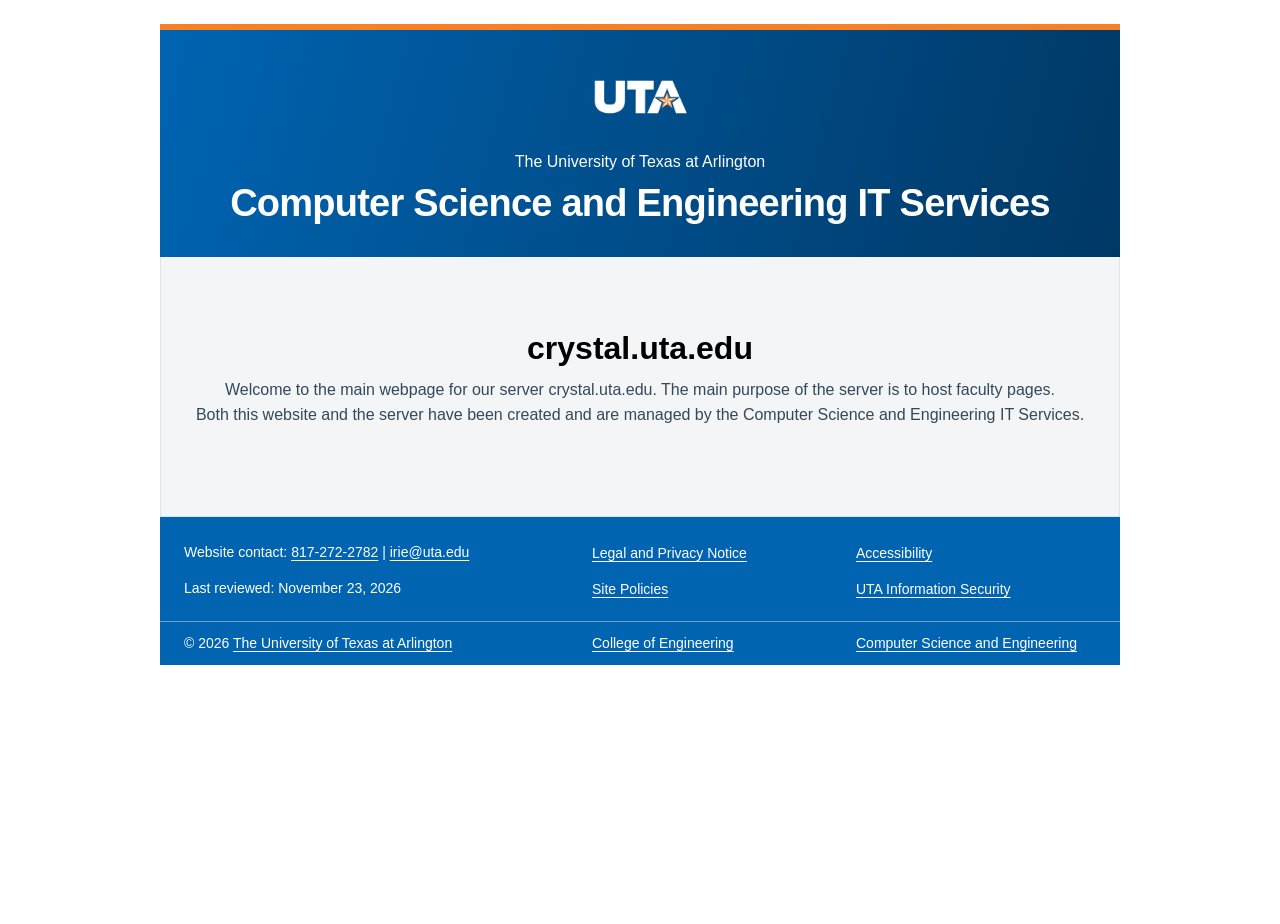
<file: crystal.uta.edu/index.html>
<!doctype html>
<html lang="en">
<head>
  <meta charset="utf-8">
  <meta name="viewport" content="width=device-width, initial-scale=1">
  <meta name="theme-color" content="#0064b1">
  <meta name="description" content="Welcome to CSE Services at The University of Texas at Arlington.  Visit the UTA CSE Services landing page for Crystal and Ranger.">
  <title>CSE Services | The University of Texas at Arlington</title>
  <link rel="canonical" href="https://crystal.uta.edu/">
  <meta property="og:type" content="website">
  <meta property="og:site_name" content="CSE Services | UT Arlington">
  <meta property="og:title" content="CSE Services | The University of Texas at Arlington">
  <meta property="og:description" content="Welcome to CSE Services at The University of Texas at Arlington.">
  <meta property="og:url" content="https://crystal.uta.edu/">
  <meta property="og:image" content="https://crystal.uta.edu/assets/social-card.png">
  <meta property="og:image:alt" content="CSE Services at The University of Texas at Arlington">
  <meta property="og:image:width" content="1200">
  <meta property="og:image:height" content="630">
  <meta name="twitter:card" content="summary_large_image">
  <script type="application/ld+json">{"@context":"https://schema.org","@type":"WebPage","name":"CSE Services","url":"https://crystal.uta.edu/","description":"Welcome to CSE Services at The University of Texas at Arlington.","inLanguage":"en","publisher":{"@type":"CollegeOrUniversity","name":"The University of Texas at Arlington","url":"https://www.uta.edu/"}}</script>
  <link rel="stylesheet" href="styles.css">
  <link rel="icon" href="https://www.uta.edu/favicon.ico" type="image/x-icon">
  <!-- Insert UTA-approved University Advancement analytics tag when supplied. -->
</head>
<body>
  <a class="skip-link" href="#main-content">Skip to content</a>

  <header class="site-header">
    <div class="header-inner">
      <a class="uta-logo-link" href="https://www.uta.edu/" target="_blank" rel="noopener" aria-label="The University of Texas at Arlington homepage">
        <img src="assets/uta_logo_resized.png" alt="UTA">
      </a>
      <p class="university-name">The University of Texas at Arlington</p>
      <h1>Computer Science and Engineering IT Services</h1>
    </div>
  </header>

  <div class="page">
    <main class="welcome" id="main-content">
      <h2>crystal.uta.edu</h2>
      <p class="section-label">Welcome to the main webpage for our server crystal.uta.edu. The main purpose of the server is to host faculty pages.</p>
      <p class="section-label_two">Both this website and the server have been created and are managed by the Computer Science and Engineering IT Services.
      </p>
    </main>
  </div>

  <footer class="site-footer">
    <div class="footer-inner">
      <div class="footer-about">

        <p class="footer-contact">
          Website contact:
          <a href="tel:8172722782">817-272-2782</a> |
          <a href="mailto:irie@uta.edu">irie@uta.edu</a>
        </p>
        <p class="footer-updated">
          Last reviewed: <time datetime="2026-11-23">November 23, 2026</time>
        </p>
      </div>

      <nav class="footer-links" aria-label="University policies and related links">
        <a href="https://www.uta.edu/administration/legal-affairs/privacy/privacy-notice" target="_blank" rel="noopener">Legal and Privacy Notice</a>
        <a href="https://www.uta.edu/accessibility" target="_blank" rel="noopener">Accessibility</a>
        <a href="https://www.uta.edu/site-policies" target="_blank" rel="noopener">Site Policies</a>
        <a href="https://www.uta.edu/security/policy" target="_blank" rel="noopener">UTA Information Security</a>
      </nav>
    </div>

    <div class="footer-bottom">
      <div class="footer-bottom-left">
        <p>
          © 2026 <a href="https://www.uta.edu/" target="_blank" rel="noopener">The University of Texas at Arlington</a>
        </p>
      </div>
        <div class="footer-bottom-middle">
        <p>
          <a href="https://www.uta.edu/academics/schools-colleges/engineering/" target="_blank" rel="noopener">College of Engineering</a>
        </p>
      </div>
      <div class="footer-bottom-right">
        <p>
          <a href="https://www.uta.edu/academics/schools-colleges/engineering/academics/departments/cse" target="_blank" rel="noopener">Computer Science and Engineering</a>
        </p>
      </div>
    </div>
  </footer>
</body>
</html>
</file>
<file: crystal.uta.edu/styles.css>
:root {
  color-scheme: light;
  --uta-blue: #0064b1;
  --uta-navy: #003865;
  --uta-orange: #f58025;
  --text: #183249;
  --border: #dbe3eb;
}

*, *::before, *::after {
  box-sizing: border-box;
}

html {
  font-size: 100%;
  -webkit-text-size-adjust: 100%;
  text-size-adjust: 100%;
}

body {
  margin: 0;
  min-height: 100vh;
  background: #fff;
  color: var(--text);
  font-family: Arial, Helvetica, sans-serif;
  font-size: 1rem;
  line-height: 1.55;
}

.skip-link {
  position: absolute;
  left: 12px;
  top: -80px;
  z-index: 2;
  padding: 12px 16px;
  background: #fff;
  color: var(--uta-navy);
}

.skip-link:focus {
  top: 12px;
}

a:focus-visible {
  outline: 3px solid var(--uta-orange);
  outline-offset: 4px;
}

/* The page, header and footer all use the same maximum width. */
.page {
  width: calc(100% - 32px);
  max-width: 960px;
  margin: 24px auto 40px;
}

.site-header {
  width: calc(100% - 32px);
  max-width: 960px;
  margin: 24px auto 0;
  padding: 26px 24px 30px;
  border-top: 6px solid var(--uta-orange);
  background: linear-gradient(105deg, var(--uta-blue), var(--uta-navy));
  color: #fff;
  text-align: center;
}

/* Also works if the header and footer are inside .page in your HTML. */
.page > .site-header,
.page > .site-footer {
  width: 100%;
}

.page > .site-header {
  margin-top: 0;
}

/* Also works if the header is immediately before .page. */
.site-header + .page {
  margin-top: 0;
  margin-bottom: 0;
}

.header-inner {
  padding: 0;
}

/* Change width and height here to resize the UTA logo. */
.uta-logo-link {
  display: inline-flex;
  align-items: center;
  justify-content: center;
  width: 180px;
  height: 82px;
  margin-bottom: 12px;
  color: #fff;
  text-decoration: none;
}

.uta-logo-link img {
  display: block;
  width: 100%;
  height: 100%;
  object-fit: contain;
}

.uta-logo-link:focus-visible {
  outline-color: #fff;
}

.uta-logo-fallback {
  font-size: 2rem;
  font-weight: 800;
}

.university-name {
  margin: 0 0 8px;
  font-size: 1rem;
  font-weight: 400;
  line-height: 1.45;
}

h1 {
  margin: 0;
  font-size: clamp(1.75rem, 4vw, 2.375rem);
  line-height: 1.2;
  letter-spacing: -.02em;
}

.welcome {
  width: 100%;
  min-height: 260px;
  padding: 56px 24px;
  background: #f3f5f7;
  border: 1px solid var(--border);
  border-top: 0;
  display: flex;
  flex-direction: column;
  align-items: center;
  justify-content: center;
  text-align: center;
}

h2 {
  margin: 0;
  font-size: clamp(1.5rem, 4.4vw, 2rem);
  line-height: 1.25;
  font-weight: 600;
  color: var(--uta-navy);
  overflow-wrap: anywhere;
}

.welcome h2 {
  color: #000;
}

.section-label {
  margin-top: 10px;
  margin: 10px 0 0;
  color: #33485b;
  font-size: 1rem;
}
.section-label_two {
    font-size: 16px;
    color: #33485b;
    font-weight: 400;
    margin-top: 0;
    text-align: center;
}

/* FOOTER: simple settings for layout and spacing. */
.site-footer {
  width: calc(100% - 32px);
  max-width: 960px;
  margin: 0 auto 40px;
  background: var(--uta-blue);
  color: #fff;
  text-align: left;
}

/* A wider contact column keeps both footer rows aligned. */
.footer-inner,
.footer-bottom {
  display: grid;
  grid-template-columns: minmax(0, 1.6fr) repeat(2, minmax(0, 1fr));
  column-gap: 24px;
}

.footer-inner {
  grid-template-rows: repeat(2, minmax(32px, auto));
  gap: 4px 24px;
  padding: 20px 24px 16px;
  align-items: center;
}

.footer-about,
.footer-links {
  display: grid;
  grid-template-rows: subgrid;
  grid-row: span 2;
  align-items: center;
  min-width: 0;
}

.footer-about p {
  margin: 0;
  color: #fff;
  font-size: 14px;
  line-height: 1.4;
}

.footer-links {
  grid-column: 2 / 4;
  grid-template-columns: subgrid;
}

.site-footer a {
  color: #fff;
  text-underline-offset: 3px;
}

.site-footer a:hover {
  text-decoration-color: var(--uta-orange);
  text-decoration-thickness: 2px;
}

.site-footer a:focus-visible {
  outline-color: #fff;
}

.footer-links a {
  display: inline-flex;
  align-items: center;
  min-height: 32px;
  font-size: 14px;
  line-height: 1.45;
  overflow-wrap: anywhere;
}

/* Bottom links align with the columns above. */
.footer-bottom {
  align-items: center;
  gap: 8px 24px;
  padding: 12px 24px;
  border-top: 1px solid rgba(255, 255, 255, 0.4);
}

.footer-bottom-middle {
  text-align: left;
}

.footer-bottom-right {
  grid-column: 3;
  text-align: left;
}

.footer-bottom p {
  margin: 0;
  color: #fff;
  font-size: 14px;
  line-height: 1.4;
}

/* Preserve styling for the 404 page. */
.error-main {
  min-height: 250px;
  padding: clamp(50px, 10vw, 100px) 24px;
  background: #f3f5f7;
  border: 1px solid var(--border);
  border-top: 0;
  text-align: center;
}

.error-main h2 {
  margin-bottom: 14px;
}

.error-main p {
  margin: 0 auto 20px;
  max-width: 490px;
}

.error-main a {
  color: var(--uta-navy);
}

@media (max-width: 540px) {
  .page {
    width: calc(100% - 24px);
    margin-top: 12px;
    margin-bottom: 24px;
  }

  .site-header {
    width: calc(100% - 24px);
    margin-top: 12px;
    padding: 24px 20px;
  }

  .page > .site-header,
  .page > .site-footer {
    width: 100%;
  }

  .page > .site-header,
  .site-header + .page {
    margin-top: 0;
  }

  .site-header + .page {
    margin-bottom: 0;
  }

  .uta-logo-link {
    width: 155px;
    height: 72px;
  }

  .welcome {
    min-height: 230px;
    padding: 48px 20px;
  }

  /* Simple one-column footer on phones. */
  .site-footer {
    width: calc(100% - 24px);
    margin-bottom: 24px;
  }

  .footer-inner {
    grid-template-columns: 1fr;
    grid-template-rows: auto;
    gap: 4px;
    padding: 16px 20px;
  }

  .footer-about,
  .footer-links {
    grid-row: auto;
    grid-template-rows: none;
    grid-auto-rows: minmax(32px, auto);
    row-gap: 4px;
  }

  .footer-bottom {
    grid-template-columns: 1fr;
    padding: 12px 20px;
  }

  .footer-links {
    grid-column: 1;
    grid-template-columns: 1fr;
  }

  .footer-bottom-middle,
  .footer-bottom-right {
    grid-column: 1;
    text-align: left;
  }
}

@media (prefers-reduced-motion: reduce) {
  *, *::before, *::after {
    scroll-behavior: auto !important;
  }
}
</file>
